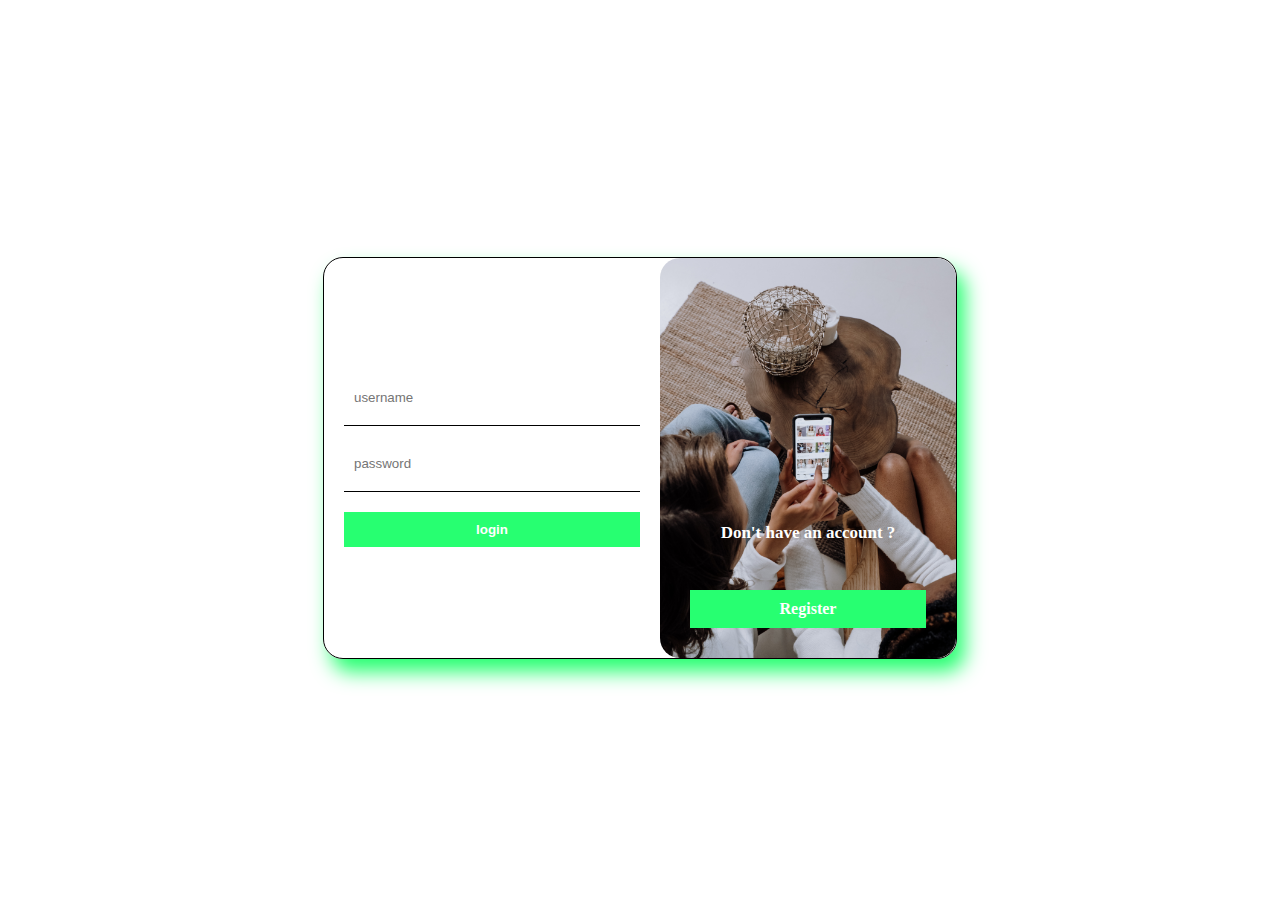
<file: index.html>
<!DOCTYPE html>
<html lang="en">
<head>
    <meta charset="UTF-8">
    <meta name="viewport" content="width=device-width, initial-scale=1.0">
    <link rel="stylesheet" type="text/css" href="style.css">
    <title>Login Page</title>
</head>
<body>
    <div class="container">
        <div class="login-container">
            <div class="login-side">
                <input type="text" name="username" placeholder="username" id="username">
                <input type="password" name="password" placeholder="password" id="password">
                <button class="login-btn">login</button>
            </div>
            <div class="right-side">
                <p>Don't have an account ?</p>
                <a class="register-here-btn" href="./pages/register/register.html">Register</a>
            </div>
        </div>
    </div>
</body>
</html>
</file>
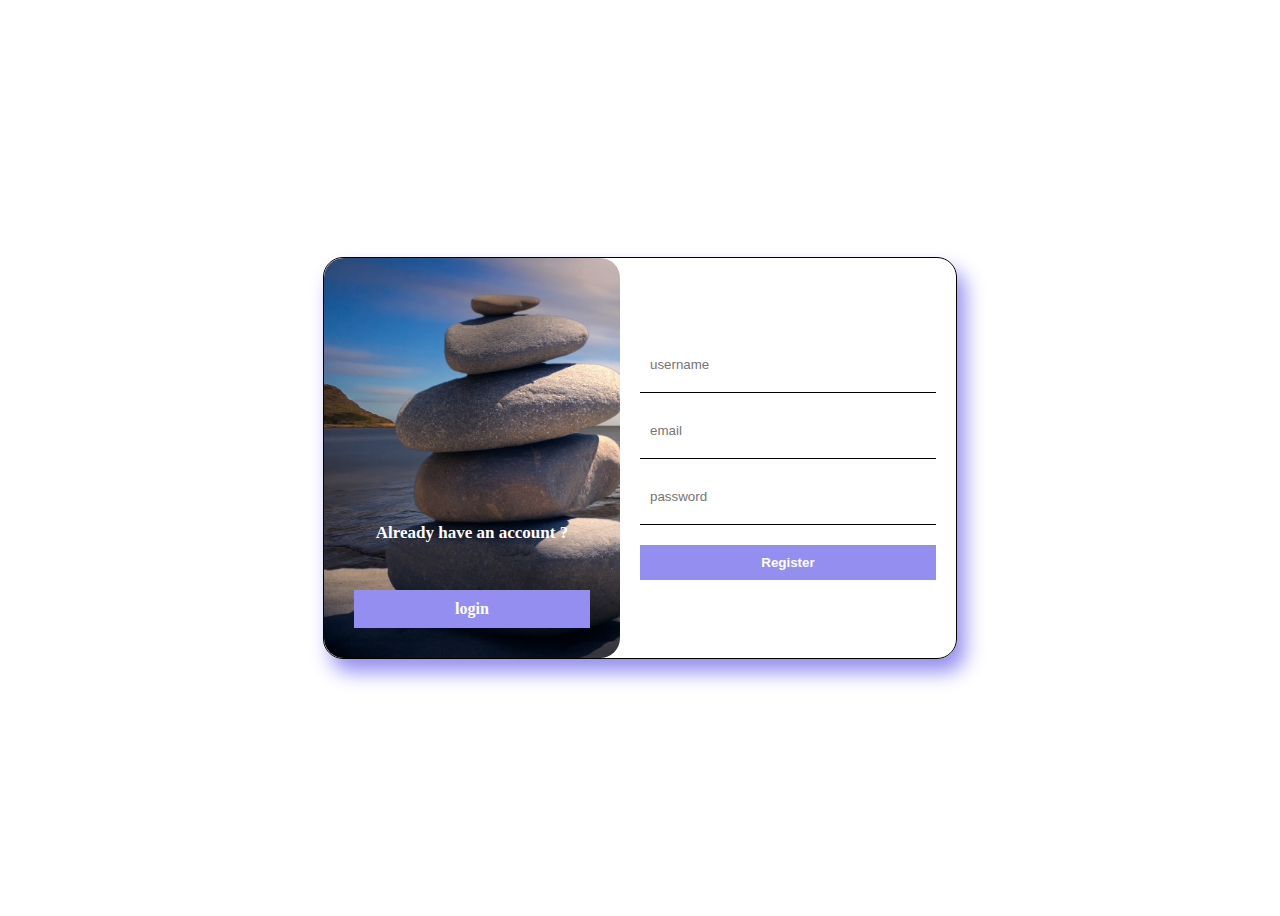
<file: pages/register/register.html>
<!DOCTYPE html>
<html lang="en">

<head>
    <meta charset="UTF-8">
    <meta name="viewport" content="width=device-width, initial-scale=1.0">
    <link rel="stylesheet" type="text/css" href="register.css">

    <title>Register Page</title>
</head>
<body>
        <div class="container">
            <div class="register-container">
                <div class="left-side">
                    <p>Already have an account ?</p>
                    <a class="login-here-btn" href="../../index.html">login</a>
                </div>
                <div class="register-side">
                    <input type="text" name="username" placeholder="username" id="username">
                    <input type="email" name="email" placeholder="email" id="email">
                    <input type="password" name="password" placeholder="password" id="password">
                    <button class="register-btn">Register</button>
                </div>
            </div>
        </div>
</body>

</html>
</file>
<file: style.css>
.container {
    display: flex;
    justify-content: center;
    align-items: center;
    height: 100vh;
}
.login-container {
    display: flex;
    border: 1px solid black;
    border-radius: 20px;
    height: 400px;
    width: 50%;
    box-shadow: 8px 13px 20px #27FF71;
}

.login-side {
    flex: 1;
    display: flex;
    flex-direction: column;
    justify-content: center;
    padding: 20px;
}

#username {
    border: none;
    border-bottom: 1px solid black;
    padding: 20px 10px;
    margin-bottom: 10px;
}

#password {
    border: none;
    border-bottom: 1px solid black;
    padding: 20px 10px;
    margin-bottom: 10px;
}

.login-btn {
    padding: 10px;
    border: none;
    background-color: #27FF71;
    color: white;
    font-weight: bold;
    cursor: pointer;
    margin-top: 10px;
}

.right-side {
    flex: 1;
    background: url(./assets/images/social-media-image.jpg);
        background-size: cover;
        border-radius: 20px;
        display: flex;
        flex-direction: column;
        justify-content: flex-end
        
}
    p {
    text-align: center;
        font-size: 17px;
        font-weight: 700;
        color: white
    }
    
.register-here-btn {
    padding: 10px;
        cursor: pointer;
        margin: 30px;
    background-color: #27FF71;
        text-decoration: none;
    text-align: center;
    color: white;
        font-weight: bold;
}
</file>
<file: pages/register/register.css>
.container {
    display: flex;
    justify-content: center;
    align-items: center;
    height: 100vh;
}

.register-container {
    display: flex;
    border: 1px solid black;
    border-radius: 20px;
    height: 400px;
    width: 50%;
    box-shadow: 8px 13px 20px #938eef;
}

.register-side {
    flex: 1;
    display: flex;
    flex-direction: column;
    justify-content: center;
    padding: 20px;
}

#username {
    border: none;
    border-bottom: 1px solid black;
    padding: 20px 10px;
    margin-bottom: 10px;
}

#password {
    border: none;
    border-bottom: 1px solid black;
    padding: 20px 10px;
    margin-bottom: 10px;
}

#email {
    border: none;
    border-bottom: 1px solid black;
    padding: 20px 10px;
    margin-bottom: 10px;
}

.register-btn {
    padding: 10px;
    border: none;
    background-color: #938eef;
    color: white;
    font-weight: bold;
    cursor: pointer;
    margin-top: 10px;
}

.left-side {
    flex: 1;
    background: url("../../assets/images/pexels-pixabay-289586.jpg");
    background-size: cover;
    border-radius: 20px;
    display: flex;
    flex-direction: column;
    justify-content: flex-end
}

p {
    text-align: center;
    font-size: 17px;
    font-weight: 700;
    color: white
}

.login-here-btn {
    padding: 10px;
    border: none;
    cursor: pointer;
    margin: 30px;
    background-color: #938eef;
    text-align: center;
    text-decoration: none;
    color: white;
    font-weight: bold;
}
</file>
